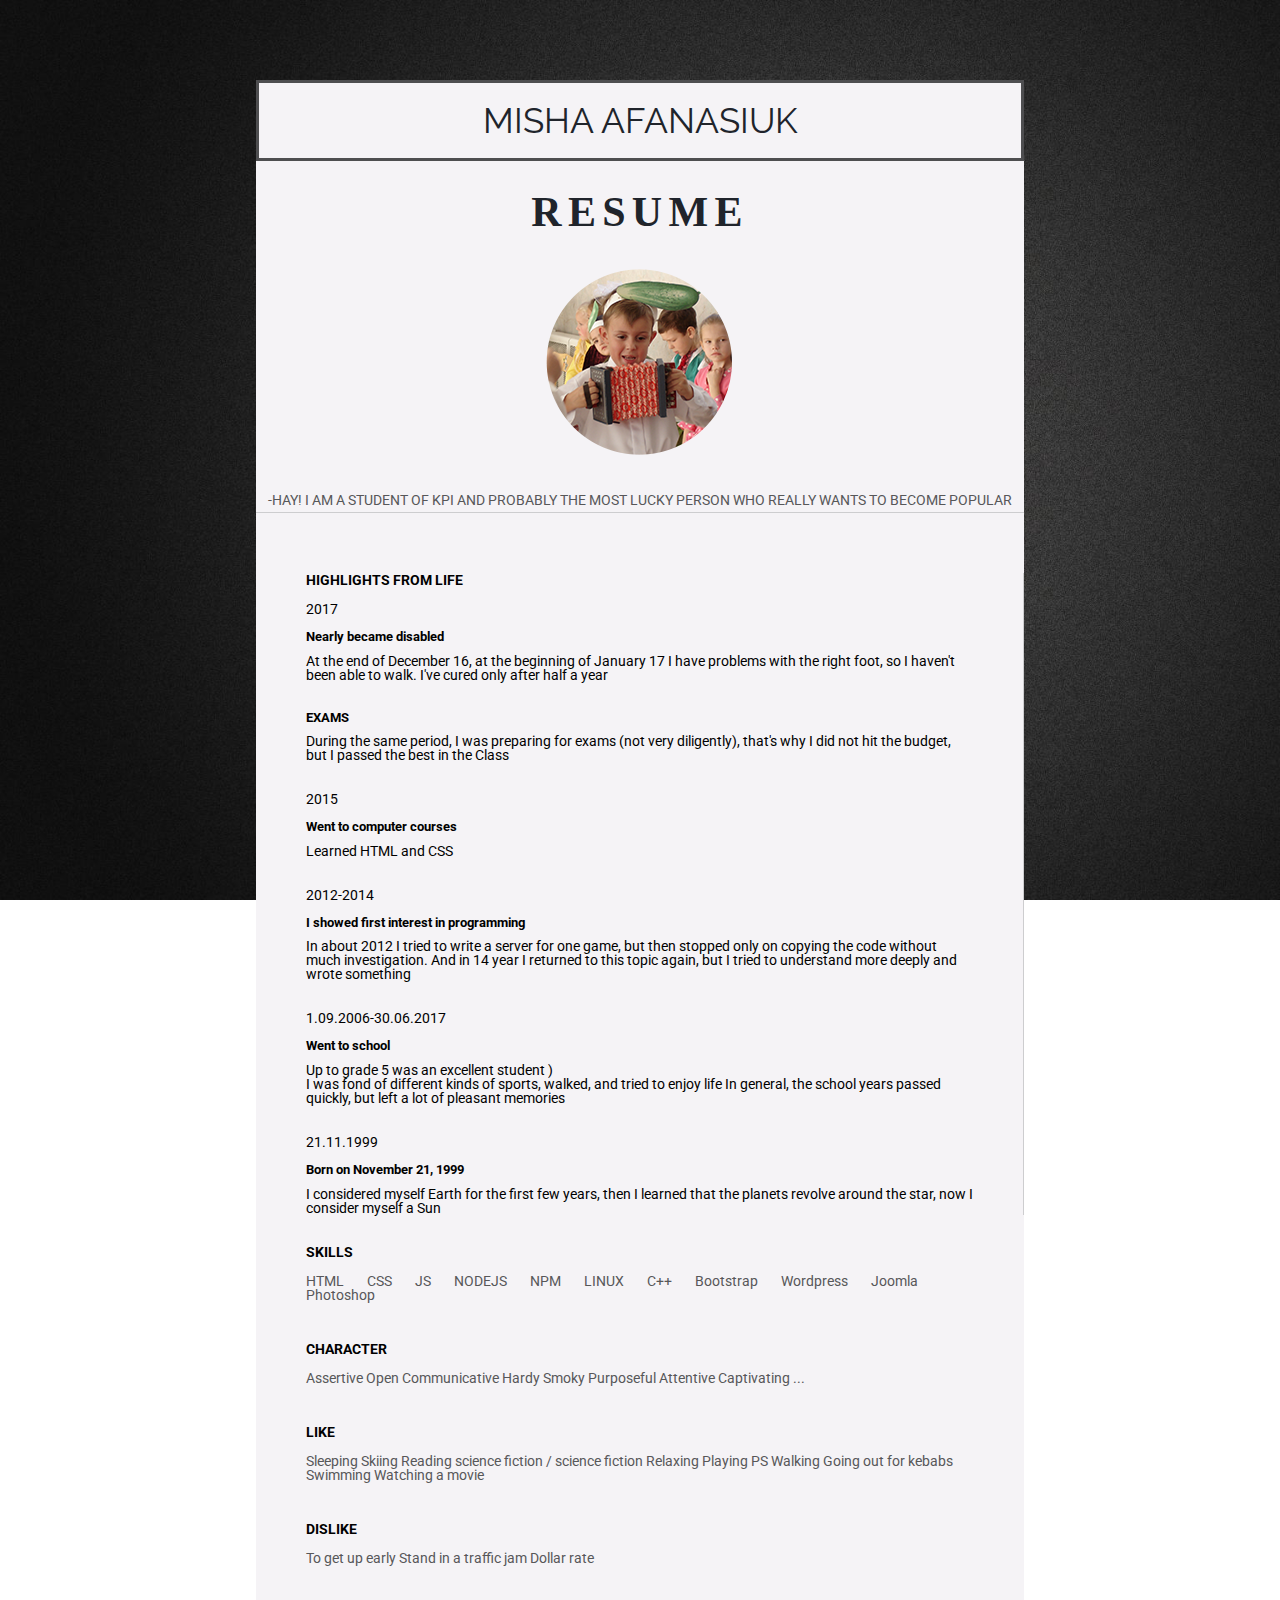
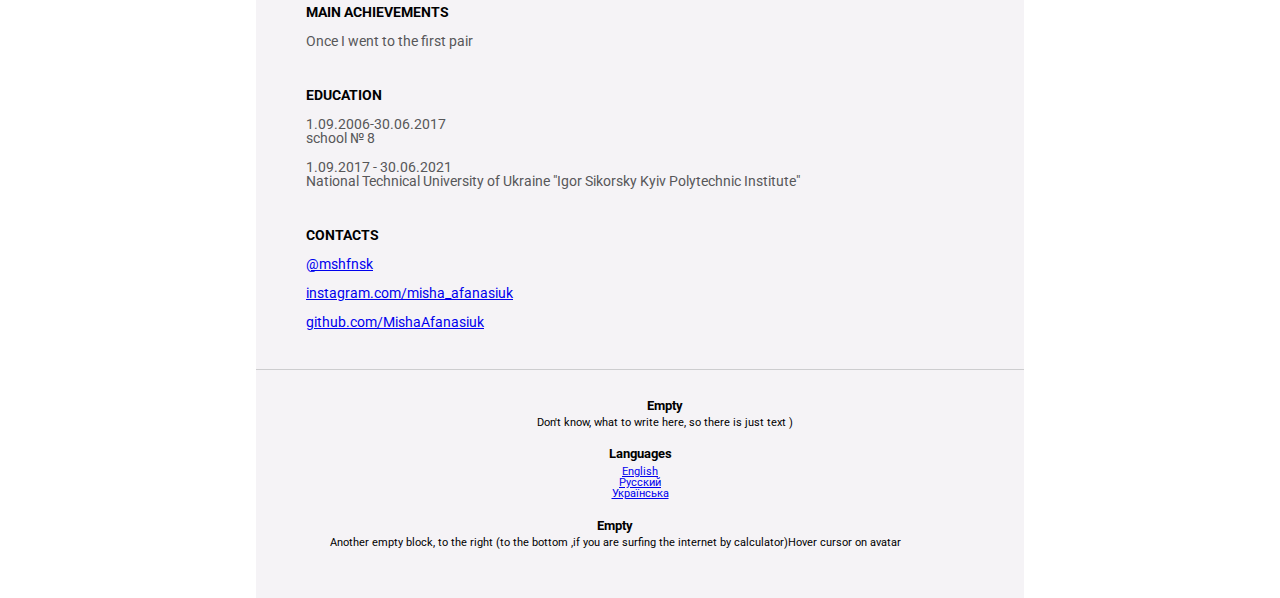
<file: index.html>
<!DOCTYPE html>
<html lang="ru">
<head>
  <meta charset="UTF-8">
  <meta name="viewport" content="width=device-width,initial-scale=1">
  <title>Misha Afanasiuk — Résumé</title>
  <link rel="stylesheet" href="https://maxcdn.bootstrapcdn.com/bootstrap/4.0.0-beta.3/css/bootstrap.min.css" integrity="sha384-Zug+QiDoJOrZ5t4lssLdxGhVrurbmBWopoEl+M6BdEfwnCJZtKxi1KgxUyJq13dy" crossorigin="anonymous">
  <link href="https://fonts.googleapis.com/css?family=Roboto" rel="stylesheet">
  <link href="https://fonts.googleapis.com/css?family=Raleway" rel="stylesheet">
  <link rel="stylesheet" href="https://use.fontawesome.com/releases/v5.0.12/css/all.css" integrity="sha384-G0fIWCsCzJIMAVNQPfjH08cyYaUtMwjJwqiRKxxE/rx96Uroj1BtIQ6MLJuheaO9" crossorigin="anonymous">
  <link rel="stylesheet" href="assets/stylesheet/reset.css">
  <link rel="stylesheet" href="assets/stylesheet/style.css">
</head>
  <body>
    <div class="main">
      <div class="container">
        <div class="row">
          <div class="col-0 col-sm-1 col-lg-3"></div>
          <div class="col-12 col-sm-10 col-lg-6 title center">Misha Afanasiuk</div>
          <div class="col-0 col-sm-1 col-lg-3"></div>
        </div>
      </div>
      <div class="container">
        <div class="row">
          <div class="col-0 col-sm-1 col-lg-2"></div>
          <div class="col-12 col-sm-10 col-lg-8 sub-title center">Resume</div>
          <div class="col-0 col-sm-1 col-lg-2"></div>
        </div>
      </div>
      <div class="container">
        <div class="row">
          <div class="col-0 col-sm-1 col-lg-2"></div>
          <div class="col-12 col-sm-10 col-lg-8 center"><div class="image"></div></div>
          <div class="col-0 col-sm-1 col-lg-2"></div>
        </div>
      </div>
      <div class="container">
        <div class="row">
          <div class="col-0 col-sm-1 col-lg-2"></div>
          <div class="col-12 col-sm-10 col-lg-8 short-info center">
            -Hay! I am a student of KPI and probably the most lucky person who really wants to become popular</div>
          <div class="col-0 col-sm-1 col-lg-2"></div>
        </div>
      </div>
      <div class="content">
        <div class="container">
          <div class="row">
            <div class="col-sm-6 col-12 left">
              <h1 class="timeline-header">Highlights from life</h1>
              <p class="timeline-data">2017</p>
              <h1 class="timeline-sub-header">Nearly became disabled</h1>
              <p class="timeline-info">At the end of December 16, at the beginning of January 17 I have problems with the right foot, so I haven't been able to walk. I've cured only after half a year</p>

              <h1 class="timeline-sub-header">EXAMS</h1>
              <p class="timeline-info">
                During the same period, I was preparing for exams (not very diligently), that's why I did not hit the budget, but I passed the best in the Class</p>

              <p class="timeline-data">2015</p>
              <h1 class="timeline-sub-header">Went to computer courses</h1>
              <p class="timeline-info">Learned HTML and СSS</p>

              <p class="timeline-data">2012-2014</p>
              <h1 class="timeline-sub-header"> I showed first interest in programming</h1>
              <p class="timeline-info">
                In about 2012 I tried to write a server for one game, but then stopped only on copying the code without much investigation. And in 14 year I returned to this topic again, but I tried to understand more deeply and wrote something</p>

              <p class="timeline-data">1.09.2006-30.06.2017</p>
              <h1 class="timeline-sub-header">Went to school</h1>
              <p class="timeline-info">Up to grade 5 was an excellent student )<br/>I was fond of different kinds of sports, walked, and tried to enjoy life
                In general, the school years passed quickly, but left a lot of pleasant memories</p>

              <p class="timeline-data">21.11.1999</p>
              <h1 class="timeline-sub-header">Born on November 21, 1999</h1>
              <p class="timeline-info">
                I considered myself Earth for the first few years, then I learned that the planets revolve around the star, now I consider myself a Sun
              </p>
            </div>
            <div class="col-sm-6 col-12 right">
              <div class="inform space">
                <h1 class="header-type-one">Skills</h1>
                <p class="content-type-one">
                  HTML
                  CSS
                  JS
                  NODEJS
                  NPM
                  LINUX
                  C++
                  Bootstrap
                  Wordpress
                  Joomla
                  Photoshop</p>
              </div>
              <div class="inform">
                <h1 class="header-type-one">Character</h1>
                <p class="content-type-one">
                  Assertive  Open  Communicative  Hardy Smoky  Purposeful  Attentive  Captivating ...</p>
              </div>
              <div class="inform">
                <h1 class="header-type-one">Like</h1>
                <p class="content-type-one">Sleeping  Skiing  Reading science fiction / science fiction  Relaxing  Playing PS  Walking  Going out for kebabs  Swimming  Watching a movie</p>
              </div>
              <div class="inform">
                <h1 class="header-type-one">Dislike</h1>
                <p class="content-type-one">To get up early Stand in a traffic jam Dollar rate</p>
              </div>
              <div class="inform">
                <h1 class="header-type-one">Main Achievements</h1>
                <p class="content-type-one">Once I went to the first pair</p>
              </div>
              <div class="inform">
                <h1 class="header-type-one">Education</h1>
                <p class="content-type-one">1.09.2006-30.06.2017<br/><a href="http://znz8kiev.at.ua/" class="default">school № 8</a></p>
                <p class="content-type-one">1.09.2017 - 30.06.2021<br/><a href="http://kpi.ua/" class="default">National Technical University of Ukraine "Igor Sikorsky Kyiv Polytechnic Institute"</a></p>
              </div>
              <div class="inform">
                <h1 class="header-type-one">Contacts</h1>
                <p class="content-type-one"><i class="fab fa-telegram"></i><a title="Telegram" href="tg://resolve?domain=@mshfnsk"> @mshfnsk</a></p>
                <p class="content-type-one"><i class="fab fa-instagram"></i><a href="https://www.instagram.com/misha_afanasiuk"> instagram.com/misha_afanasiuk</a></p>
                <p class="content-type-one"><i class="fab fa-github-alt"></i><a href="https://github.com/MishaAfanasiuk"> github.com/MishaAfanasiuk</a></p>
              </div>
            </div>
          </div>
        </div>
      </div>
      <div class="container footer">
        <div class="row">
          <div class="col-12 col-sm-4 col-lg-4 bottom-info bottom-left">
            <h1 class="footer-header">Empty</h1>
            <p class="footer-info">Don't know, what to write here, so there is just text )</p>
          </div>
          <div class="col-12 col-sm-4 col-lg-4 bottom-info">
            <h1 class="footer-header">Languages</h1>
            <p class="footer-info"><a href="index.html">English</a></p>
            <p class="footer-info"><a href="ru/index.html">Русский</a></p>
            <p class="footer-info"><a href="ua/index.html">Українська</a></p>
          </div>
          <div class="col-12 col-sm-4 col-lg-4 bottom-info bottom-rigth">
            <h1 class="footer-header">Empty</h1>
            <p class="footer-info">Another empty block, to the right (to the bottom ,if you are surfing the internet by calculator)Hover cursor on avatar</p>
          </div>
        </div>
      </div>
    </div>
  </body>
</html>
</file>
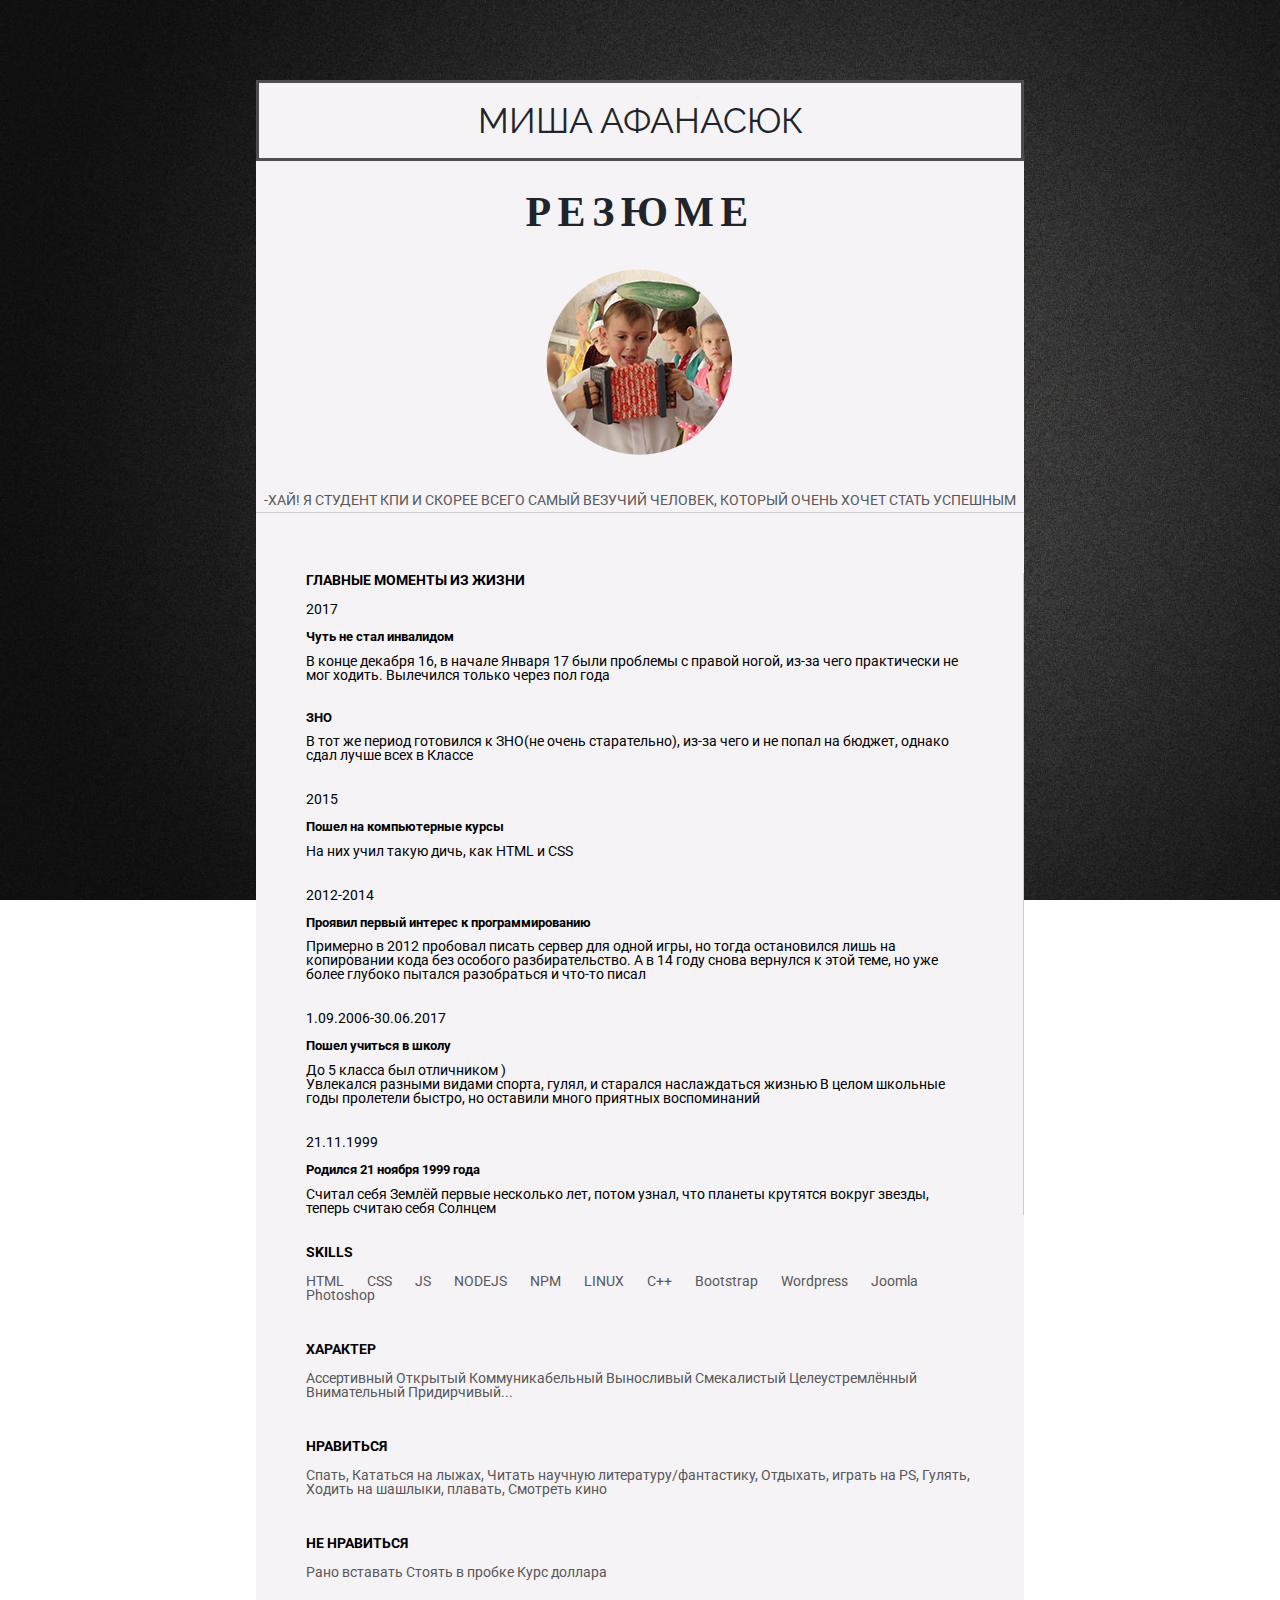
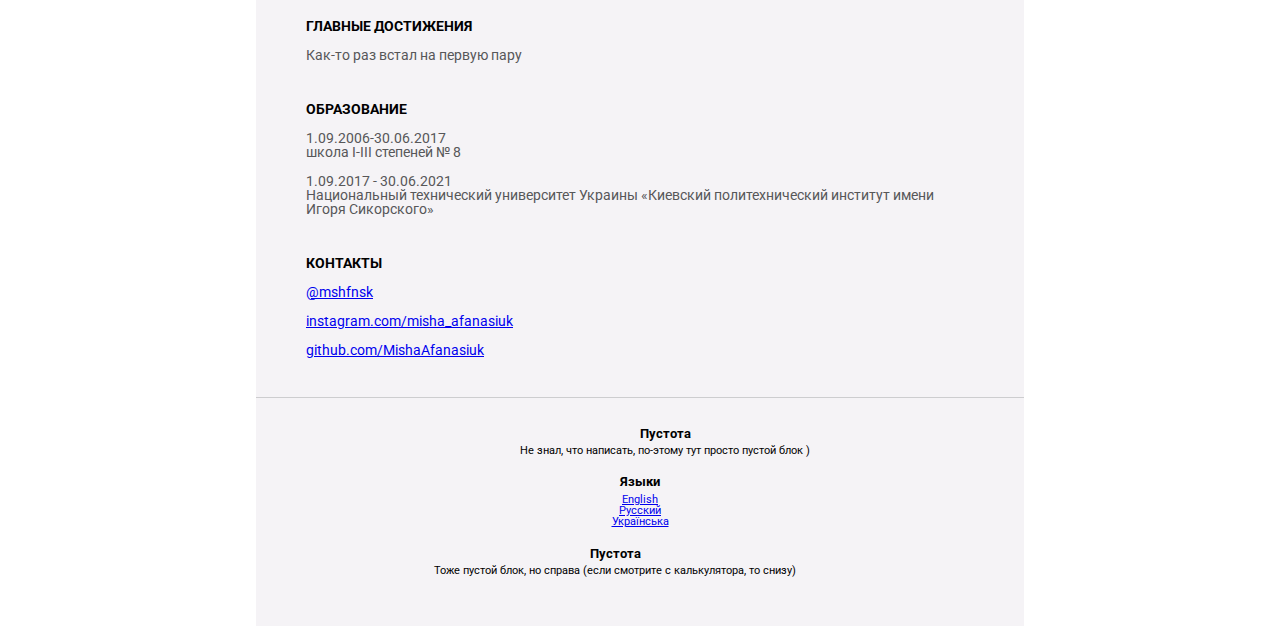
<file: ru/index.html>
<!DOCTYPE html>
<html lang="ru">
<head>
  <meta charset="UTF-8">
  <meta name="viewport" content="width=device-width,initial-scale=1">
  <title>Misha Afanasiuk — Résumé</title>
  <link rel="stylesheet" href="https://maxcdn.bootstrapcdn.com/bootstrap/4.0.0-beta.3/css/bootstrap.min.css" integrity="sha384-Zug+QiDoJOrZ5t4lssLdxGhVrurbmBWopoEl+M6BdEfwnCJZtKxi1KgxUyJq13dy" crossorigin="anonymous">
  <link href="https://fonts.googleapis.com/css?family=Roboto" rel="stylesheet">
  <link href="https://fonts.googleapis.com/css?family=Raleway" rel="stylesheet">
  <link rel="stylesheet" href="https://use.fontawesome.com/releases/v5.0.12/css/all.css" integrity="sha384-G0fIWCsCzJIMAVNQPfjH08cyYaUtMwjJwqiRKxxE/rx96Uroj1BtIQ6MLJuheaO9" crossorigin="anonymous">
  <link rel="stylesheet" href="../assets/stylesheet/reset.css">
  <link rel="stylesheet" href="../assets/stylesheet/style.css">
</head>
  <body>
    <div class="main">
      <div class="container">
        <div class="row">
          <div class="col-0 col-sm-1 col-lg-3"></div>
          <div class="col-12 col-sm-10 col-lg-6 title center">Миша Афанасюк</div>
          <div class="col-0 col-sm-1 col-lg-3"></div>
        </div>
      </div>
      <div class="container">
        <div class="row">
          <div class="col-0 col-sm-1 col-lg-2"></div>
          <div class="col-12 col-sm-10 col-lg-8 sub-title center">резюме</div>
          <div class="col-0 col-sm-1 col-lg-2"></div>
        </div>
      </div>
      <div class="container">
        <div class="row">
          <div class="col-0 col-sm-1 col-lg-2"></div>
          <div class="col-12 col-sm-10 col-lg-8 center"><div class="image"></div></div>
          <div class="col-0 col-sm-1 col-lg-2"></div>
        </div>
      </div>
      <div class="container">
        <div class="row">
          <div class="col-0 col-sm-1 col-lg-2"></div>
          <div class="col-12 col-sm-10 col-lg-8 short-info center">-Хай! Я студент КПИ и скорее всего самый везучий человек, который очень хочет стать успешным</div>
          <div class="col-0 col-sm-1 col-lg-2"></div>
        </div>
      </div>
      <div class="content">
        <div class="container">
          <div class="row">
            <div class="col-sm-6 col-12 left">
              <h1 class="timeline-header">Главные моменты из жизни</h1>
              <p class="timeline-data">2017</p>
              <h1 class="timeline-sub-header">Чуть не стал инвалидом</h1>
              <p class="timeline-info">В конце декабря 16, в начале Января 17 были проблемы с правой ногой, из-за чего практически не мог ходить. Вылечился только через пол года</p>

              <h1 class="timeline-sub-header">ЗНО</h1>
              <p class="timeline-info">В тот же период готовился к ЗНО(не очень старательно), из-за чего и не попал на бюджет, однако сдал лучше всех в Классе</p>

              <p class="timeline-data">2015</p>
              <h1 class="timeline-sub-header">Пошел на компьютерные курсы</h1>
              <p class="timeline-info">На них учил такую дичь, как HTML и СSS</p>

              <p class="timeline-data">2012-2014</p>
              <h1 class="timeline-sub-header">Проявил первый интерес к программированию</h1>
              <p class="timeline-info">Примерно в 2012 пробовал писать сервер для одной игры, но тогда остановился лишь на копировании кода без особого разбирательство. А в 14 году снова вернулся к этой теме, но уже более глубоко пытался разобраться и что-то писал</p>

              <p class="timeline-data">1.09.2006-30.06.2017</p>
              <h1 class="timeline-sub-header">Пошел учиться в школу</h1>
              <p class="timeline-info">До 5 класса был отличником )<br/>
                Увлекался разными видами спорта, гулял, и старался наслаждаться жизнью
                В целом школьные годы пролетели быстро, но оставили много приятных воспоминаний</p>

              <p class="timeline-data">21.11.1999</p>
              <h1 class="timeline-sub-header">Родился 21 ноября 1999 года</h1>
              <p class="timeline-info">Считал себя Землёй первые несколько лет, потом узнал, что планеты крутятся вокруг звезды, теперь считаю себя Солнцем
              </p>
            </div>
            <div class="col-sm-6 col-12 right">
              <div class="inform space">
                <h1 class="header-type-one">Skills</h1>
                <p class="content-type-one">
                  HTML
                  CSS
                  JS
                  NODEJS
                  NPM
                  LINUX
                  C++
                  Bootstrap
                  Wordpress
                  Joomla
                  Photoshop
                </p>
              </div>
              <div class="inform">
                <h1 class="header-type-one">Характер</h1>
                <p class="content-type-one">Ассертивный  Открытый  Коммуникабельный  Выносливый  Смекалистый Целеустремлённый  Внимательный  Придирчивый...</p>
              </div>
              <div class="inform">
                <h1 class="header-type-one">Нравиться</h1>
                <p class="content-type-one">Спать, Кататься на лыжах, Читать научную литературу/фантастику, Отдыхать, играть на PS, Гулять, Ходить на шашлыки, плавать, Смотреть кино</p>
              </div>
              <div class="inform">
                <h1 class="header-type-one">Не нравиться</h1>
                <p class="content-type-one">Рано вставать  Стоять в пробке  Курс доллара</p>
              </div>
              <div class="inform">
                <h1 class="header-type-one">Главные достижения</h1>
                <p class="content-type-one">Как-то раз встал на первую пару</p>
              </div>
              <div class="inform">
                <h1 class="header-type-one">Образование</h1>
                <p class="content-type-one">1.09.2006-30.06.2017<br/><a href="http://znz8kiev.at.ua/" class="default">школа
                  І-ІІІ степеней № 8</a></p>
                <p class="content-type-one">1.09.2017 - 30.06.2021<br/><a href="http://kpi.ua/" class="default">Национальный технический университет Украины «Киевский политехнический институт имени Игоря Сикорского»</a></p>
              </div>
              <div class="inform">
                <h1 class="header-type-one">Контакты</h1>
                <p class="content-type-one"><i class="fab fa-telegram"></i><a title="Telegram" href="tg://resolve?domain=@mshfnsk"> @mshfnsk</a></p>
                <p class="content-type-one"><i class="fab fa-instagram"></i><a href="https://www.instagram.com/misha_afanasiuk"> instagram.com/misha_afanasiuk</a></p>
                <p class="content-type-one"><i class="fab fa-github-alt"></i><a href="https://github.com/MishaAfanasiuk"> github.com/MishaAfanasiuk</a></p>
              </div>
            </div>
          </div>
        </div>
      </div>
      <div class="container footer">
        <div class="row">
          <div class="col-12 col-sm-4 col-lg-4 bottom-info bottom-left">
            <h1 class="footer-header">Пустота</h1>
            <p class="footer-info">Не знал, что написать, по-этому тут просто пустой блок )</p>
          </div>
          <div class="col-12 col-sm-4 col-lg-4 bottom-info">
            <h1 class="footer-header">Языки</h1>
            <p class="footer-info"><a href="../index.html">English</a></p>
            <p class="footer-info"><a href="../ru/index.html">Русский</a></p>
            <p class="footer-info"><a href="../ua/index.html">Українська</a></p>
          </div>
          <div class="col-12 col-sm-4 col-lg-4 bottom-info bottom-rigth">
            <h1 class="footer-header">Пустота</h1>
            <p class="footer-info">Тоже пустой блок, но справа (eсли смотрите с калькулятора, то снизу)</p>
          </div>
        </div>
      </div>
    </div>
  </body>
</html>
</file>
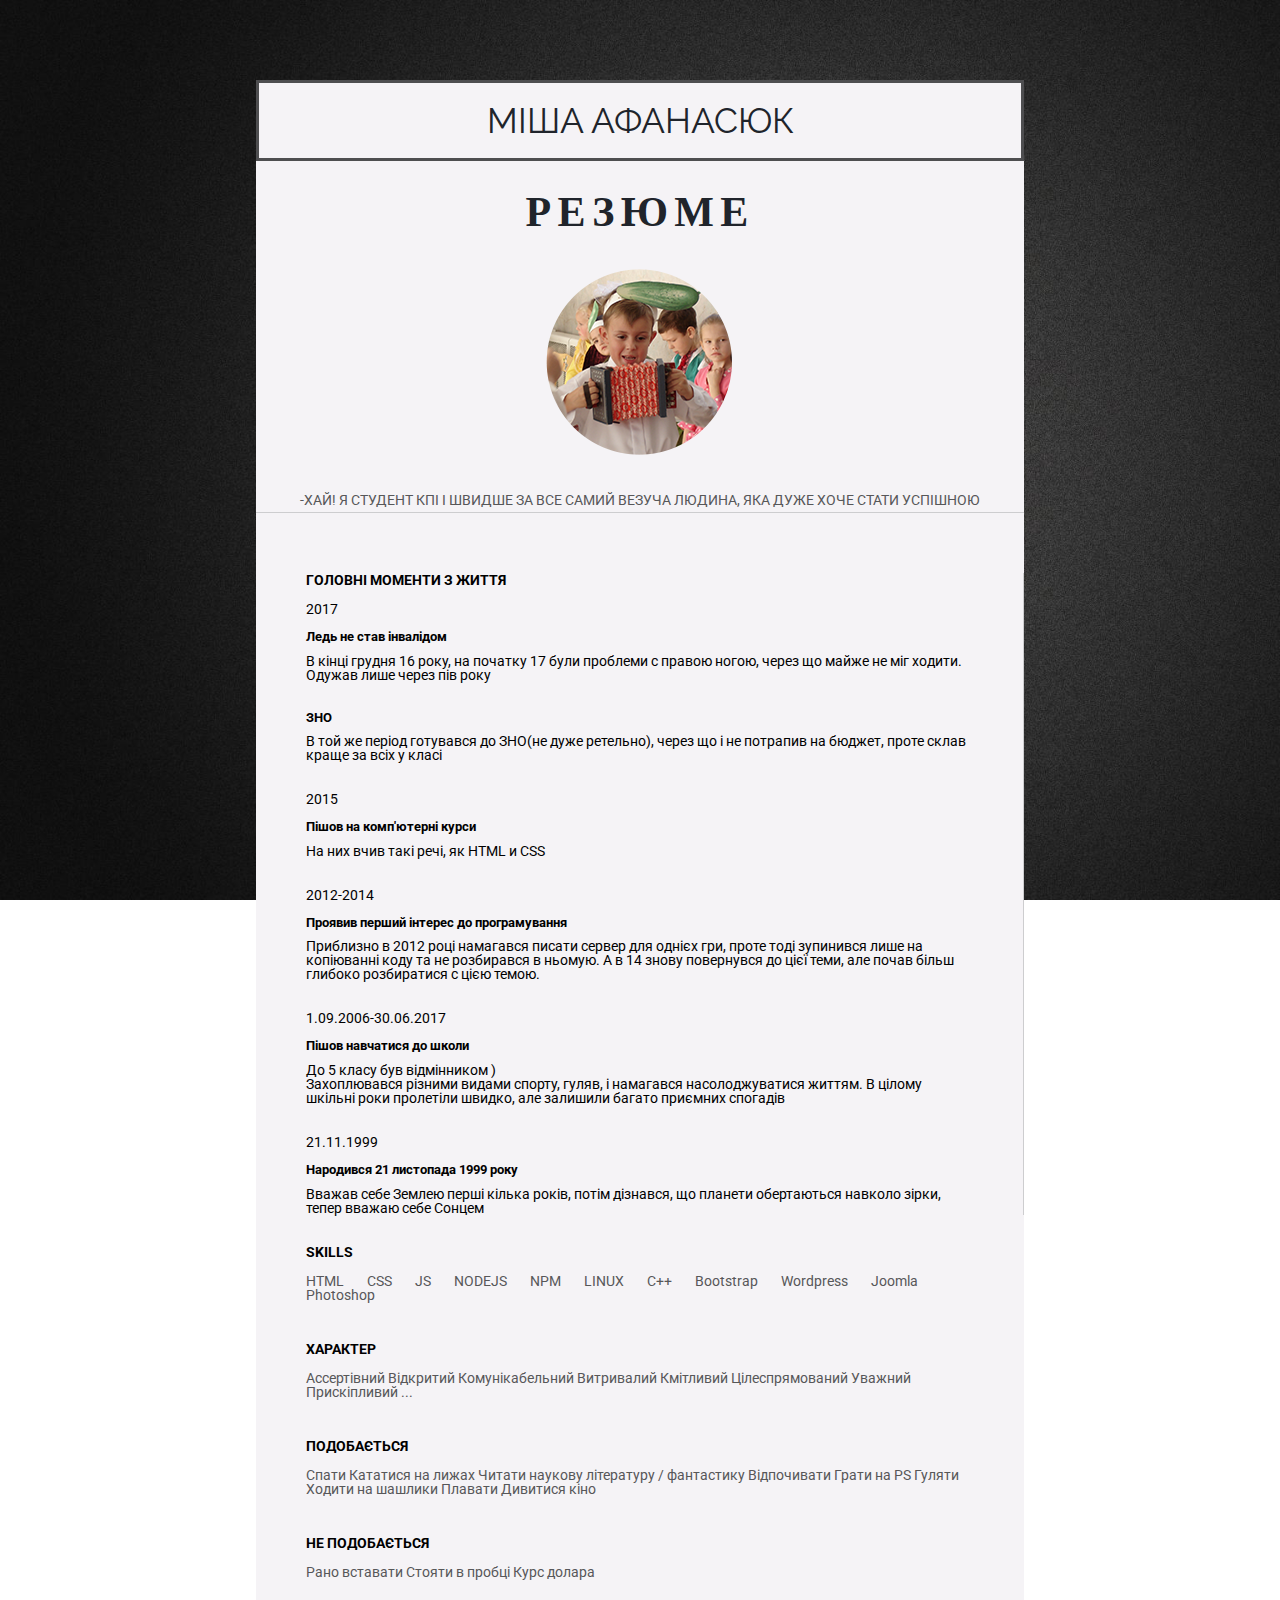
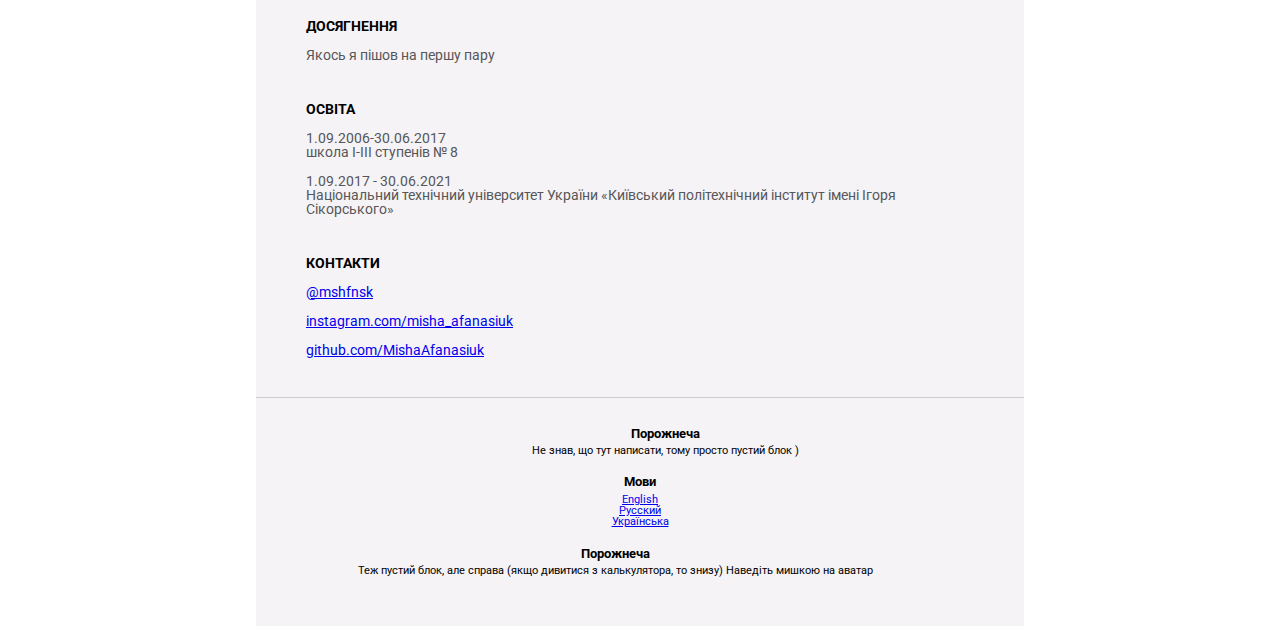
<file: ua/index.html>
<!DOCTYPE html>
<html lang="ru">
<head>
  <meta charset="UTF-8">
  <meta name="viewport" content="width=device-width,initial-scale=1">
  <title>Misha Afanasiuk — Résumé</title>
  <link rel="stylesheet" href="https://maxcdn.bootstrapcdn.com/bootstrap/4.0.0-beta.3/css/bootstrap.min.css" integrity="sha384-Zug+QiDoJOrZ5t4lssLdxGhVrurbmBWopoEl+M6BdEfwnCJZtKxi1KgxUyJq13dy" crossorigin="anonymous">
  <link href="https://fonts.googleapis.com/css?family=Roboto" rel="stylesheet">
  <link href="https://fonts.googleapis.com/css?family=Raleway" rel="stylesheet">
  <link rel="stylesheet" href="https://use.fontawesome.com/releases/v5.0.12/css/all.css" integrity="sha384-G0fIWCsCzJIMAVNQPfjH08cyYaUtMwjJwqiRKxxE/rx96Uroj1BtIQ6MLJuheaO9" crossorigin="anonymous">
  <link rel="stylesheet" href="../assets/stylesheet/reset.css">
  <link rel="stylesheet" href="../assets/stylesheet/style.css">
</head>
  <body>
    <div class="main">
      <div class="container">
        <div class="row">
          <div class="col-0 col-sm-1 col-lg-3"></div>
          <div class="col-12 col-sm-10 col-lg-6 title center">Міша Афанасюк</div>
          <div class="col-0 col-sm-1 col-lg-3"></div>
        </div>
      </div>
      <div class="container">
        <div class="row">
          <div class="col-0 col-sm-1 col-lg-2"></div>
          <div class="col-12 col-sm-10 col-lg-8 sub-title center">резюме</div>
          <div class="col-0 col-sm-1 col-lg-2"></div>
        </div>
      </div>
      <div class="container">
        <div class="row">
          <div class="col-0 col-sm-1 col-lg-2"></div>
          <div class="col-12 col-sm-10 col-lg-8 center"><div class="image"></div></div>
          <div class="col-0 col-sm-1 col-lg-2"></div>
        </div>
      </div>
      <div class="container">
        <div class="row">
          <div class="col-0 col-sm-1 col-lg-2"></div>
          <div class="col-12 col-sm-10 col-lg-8 short-info center">-Хай! Я студент КПІ і швидше за все самий везуча людина, яка дуже хоче стати успішною</div>
          <div class="col-0 col-sm-1 col-lg-2"></div>
        </div>
      </div>
      <div class="content">
        <div class="container">
          <div class="row">
            <div class="col-sm-6 col-12 left">
              <h1 class="timeline-header">Головні моменти з життя</h1>
              <p class="timeline-data">2017</p>
              <h1 class="timeline-sub-header">Ледь не став інвалідом</h1>
              <p class="timeline-info">В кінці грудня 16 року, на початку 17 були проблеми с правою ногою, через що майже не міг ходити. Одужав лише через пів року</p>

              <h1 class="timeline-sub-header">ЗНО</h1>
              <p class="timeline-info">В той же період готувався до ЗНО(не дуже ретельно), через що і не потрапив на бюджет, проте склав краще за всіх у класі</p>

              <p class="timeline-data">2015</p>
              <h1 class="timeline-sub-header">Пішов на комп'ютерні курси</h1>
              <p class="timeline-info">На них вчив такі речі, як HTML и СSS</p>

              <p class="timeline-data">2012-2014</p>
              <h1 class="timeline-sub-header">Проявив перший інтерес до програмування</h1>
              <p class="timeline-info">Приблизно в 2012 році намагався писати сервер для однієх гри, проте тоді зупинився лише на копіюванні коду та не розбирався в ньомую. А в 14 знову повернувся до цієї теми, але почав більш глибоко розбиратися с цією темою.</p>

              <p class="timeline-data">1.09.2006-30.06.2017</p>
              <h1 class="timeline-sub-header">Пішов навчатися до школи</h1>
              <p class="timeline-info">До 5 класу був відмінником )<br/>
                Захоплювався різними видами спорту, гуляв, і намагався насолоджуватися життям.
                В цілому шкільні роки пролетіли швидко, але залишили багато приємних спогадів</p>

              <p class="timeline-data">21.11.1999</p>
              <h1 class="timeline-sub-header">Народився 21 листопада 1999 року</h1>
              <p class="timeline-info">Вважав себе Землею перші кілька років, потім дізнався, що планети обертаються навколо зірки, тепер вважаю себе Сонцем
              </p>
            </div>
            <div class="col-sm-6 col-12 right">
              <div class="inform space">
                <h1 class="header-type-one">Skills</h1>
                <p class="content-type-one">
                  HTML
                  CSS
                  JS
                  NODEJS
                  NPM
                  LINUX
                  C++
                  Bootstrap
                  Wordpress
                  Joomla
                  Photoshop
                </p>
              </div>
              <div class="inform">
                <h1 class="header-type-one">Характер</h1>
                <p class="content-type-one">
                  Ассертівний  Відкритий  Комунікабельний  Витривалий  Кмітливий  Цілеспрямований  Уважний  Прискіпливий ...</p>
              </div>
              <div class="inform">
                <h1 class="header-type-one">Подобається</h1>
                <p class="content-type-one">
                  Спати  Кататися на лижах  Читати наукову літературу / фантастику  Відпочивати  Грати на PS  Гуляти  Ходити на шашлики  Плавати  Дивитися кіно</p>
              </div>
              <div class="inform">
                <h1 class="header-type-one">Не подобається</h1>
                <p class="content-type-one">Рано вставати Стояти в пробці Курс долара</p>
              </div>
              <div class="inform">
                <h1 class="header-type-one">Досягнення</h1>
                <p class="content-type-one">Якось я пішов на першу пару</p>
              </div>
              <div class="inform">
                <h1 class="header-type-one">Освіта</h1>
                <p class="content-type-one">1.09.2006-30.06.2017<br/><a href="http://znz8kiev.at.ua/" class="default">школа
                  І-ІІІ ступенів № 8</a></p>
                <p class="content-type-one">1.09.2017 - 30.06.2021<br/><a href="http://kpi.ua/" class="default">Національний технічний університет України «Київський політехнічний інститут імені Ігоря Сікорського»</a></p>
              </div>
              <div class="inform">
                <h1 class="header-type-one">Контакти</h1>
                <p class="content-type-one"><i class="fab fa-telegram"></i><a title="Telegram" href="tg://resolve?domain=@mshfnsk"> @mshfnsk</a></p>
                <p class="content-type-one"><i class="fab fa-instagram"></i><a href="https://www.instagram.com/misha_afanasiuk"> instagram.com/misha_afanasiuk</a></p>
                <p class="content-type-one"><i class="fab fa-github-alt"></i><a href="https://github.com/MishaAfanasiuk"> github.com/MishaAfanasiuk</a></p>
              </div>
            </div>
          </div>
        </div>
      </div>
      <div class="container footer">
        <div class="row">
          <div class="col-12 col-sm-4 col-lg-4 bottom-info bottom-left">
            <h1 class="footer-header">Порожнеча</h1>
            <p class="footer-info">Не знав, що тут написати, тому просто пустий блок )</p>
          </div>
          <div class="col-12 col-sm-4 col-lg-4 bottom-info">
            <h1 class="footer-header">Мови</h1>
            <p class="footer-info"><a href="../index.html">English</a></p>
            <p class="footer-info"><a href="../ru/index.html">Русский</a></p>
            <p class="footer-info"><a href="../ua/index.html">Українська</a></p>
          </div>
          <div class="col-12 col-sm-4 col-lg-4 bottom-info bottom-rigth">
            <h1 class="footer-header">Порожнеча</h1>
            <p class="footer-info">Теж пустий блок, але справа (якщо дивитися з калькулятора, то знизу) Наведіть мишкою на аватар</p>
          </div>
        </div>
      </div>
    </div>
  </body>
</html>
</file>
<file: assets/stylesheet/style.css>
html {
  font-size: 14px;
  font-family: 'Roboto', sans-serif;
}

body{
  background: url("../images/bg.jpg");
  background-repeat: no-repeat;
  background-size: cover;
  background-attachment: fixed;
  word-wrap: break-word;
  width: 100%;
}

.main {
  background-color: #f5f3f6;
  width: 60%;
  margin-left: auto;
  margin-right: auto;
  margin-top: 50px;
}
.title {
  font-family: 'Raleway', sans-serif;
  color: #20242b;
  margin-top: 80px;
  text-transform: uppercase;
  border: 3px solid #4e4e50;
  font-size: 2.5em;
  padding: 20px 0;
}

.sub-title{
  margin-top: 30px;
  text-transform: uppercase;
  color: #20242b;
  font-weight: 900;
  font-size: 3em;
  font-family: 'Open Sans';
  letter-spacing: 0.15em
}

.image{
  width: 200px;
  height: 200px;
  margin-top: 30px;
  margin-left: auto;
  margin-right: auto;
  background: url("../images/avatar.png");
}

.image:hover {
  background: url("../images/avatar.gif");
}

.short-info {
  margin-top: 30px;
  color: #575759;
  font-size: 1em;
  text-transform: uppercase;
  padding-bottom: 5px;
  border-bottom: 1px solid #cdcdcf;
}

.left {
  border-right: 1px solid #cdcdcf;
  text-align: left;
  padding-left: 50px;
  padding-right: 50px;
}

.right {
  padding-left: 50px;
  padding-right: 50px;
}

.center{
  text-align: center;
}

.content{
  margin-top: 60px;
}

.inform{
  margin-bottom: 40px;
}

.space {
  word-spacing: 20px;
}

.header-type-one {
  font-weight: bold;
  font-size: 1em;
  text-transform: uppercase;
}

.content-type-one {
  margin-top: 15px;
  font-size: 1em;
  color: #575759;
}

.default {
  text-decoration: none;
  color: inherit;
}

.default:hover {
  text-decoration: none;
  color: #008afb;
}

.timeline-header{
  font-weight: bold;
  text-transform: uppercase;
  margin-bottom: 15px;
}

.timeline-data{
  margin-bottom: 15px;
}

.timeline-sub-header{
  font-size: 0.9em;
  font-weight: bold;
  margin-bottom: 10px;
}

.timeline-info{
  margin-bottom: 30px;
}

.footer{
  margin-top: 30px;
  border-top: 1px solid #cdcdcf;
  padding-top: 30px;
  padding-bottom: 30px;
}

.bottom-left{
  padding-left: 50px;
}

.bottom-rigth{
  padding-right: 50px;
}

.bottom-info{
  text-align: center;
  margin-bottom: 20px;
}

.footer-header {
  font-size: 0.9em;
  font-weight: bold;
  margin-bottom: 5px;
}

.footer-info{
  font-size: 0.8em;
}

@media screen and (min-width: 992px) and (max-width: 1200px)  {
  .main{
    width: 80%;
  }
}

@media screen and (min-width: 576px) and (max-width: 992px)  {
  .main{
    width: 100%;
    margin-top: 0px;
  }
}
@media screen and (max-width: 576px){
  .main {
    width: 100%;
    margin-top: 0px;
  }
  .left, .right, .bottom-left, .bottom-rigth{
    padding-left: 30px;
    padding-right: 30px;
  }
}
</file>
